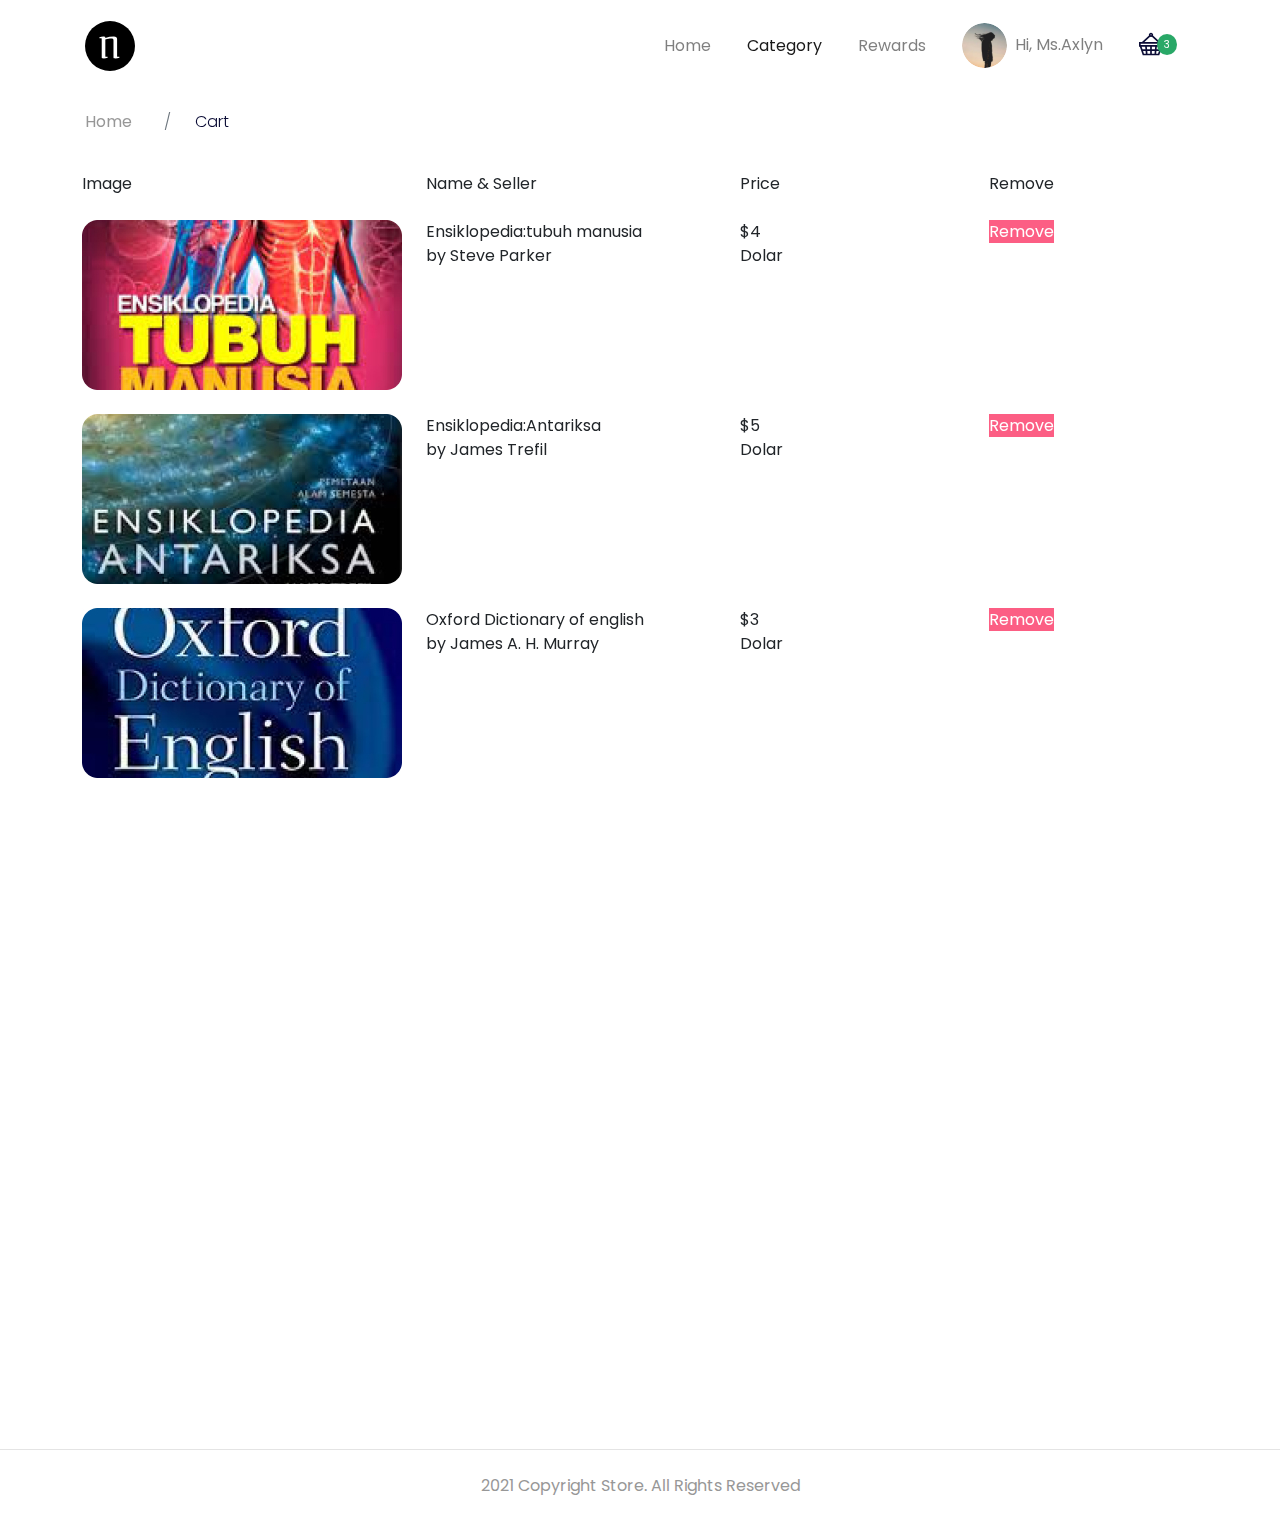
<file: cart.html>
<!--Todo 24 cart-->
<!DOCTYPE html>
<html lang="en">
 <head>
   <meta charset="utf-8" />
   <meta
     name="viewport"
     content="width=device-width, initial-scale=1, shrink-to-fit=no"
   />
   <meta name="description" content="" />
   <meta name="author" content="" />
 
   <title>Store - Your Best Marketplace</title>
 
   <!-- untuk animasi -->
   <link href="https://unpkg.com/aos@2.3.1/dist/aos.css" rel="stylesheet" />
   <!-- panggil css -->
   <link href="style/main.css" rel="stylesheet" />
 </head>
 
 <body>
   <!-- TODO 5 make Navigation Bar Markup -->
   <nav
     class="
       navbar navbar-expand-lg navbar-light navbar-store
       fixed-top
       navbar-fixed-top
     "
     data-aos="fade-down"
   >
     <div class="container">
       <a href="/index.html" class="navbar-brand">
         <img src="/images/logo.svg" alt="Logo" />
       </a>
       <button
         class="navbar-toggler"
         type="button"
         data-toggle="collapse"
         data-target="#navbarResponsive"
       >
         <span class="navbar-toggler-icon" id="navbarResponsive">
           </button>
           <div class="collapse navbar-collapse" id="navbarResponsive">
           <ul class="navbar-nav ml-auto">
             <li class="nav-item ">
               <a href="/index.html" class="nav-link">Home</a>
             </li>
             <li class="nav-item active">
               <a href="/categories.html" class="nav-link">Category</a>
             </li>
             <li class="nav-item">
               <a href="#" class="nav-link">Rewards</a>
             </li>
           </ul>
           <ul class="navbar-nav d-none d-lg-flex">
            <li class="nav-item dropdown">
               <a class="nav-link"
                  href="#"
                  id="navbarDropdown"
                  role="button"
                  data-toggle="dropdown">
                     <img
                     src="/images/icon-user.png" alt=""
                     class="rounded-circle mr-2 profile-picture"/>Hi, Ms.Axlyn
               </a>
               <div class="dropdown-menu">
                   <a class="dropdown-item" href="/dashboard.html">Dashboard</a>
                   <a class="dropdown-item" href="/dashboard-account.html"> Settings</a>
                     <div class="dropdown-divider"></div>
                   <a class="dropdown-item" href="/">Logout</a>
               </div>
            </li>
            <li class="nav-item">
               <a class="nav-link d-inline-block mt-2" href="#">
                  <img src="/images/icon-cart.svg" alt="" />
                  <div class="card-badge">3</div>
               </a>
            </li>
         </ul>
         <ul class="navbar-nav d-none d-lg-flex"></ul>
          
         <!-- Mobile Menu -->
         <ul class="navbar-nav d-block d-lg-none">
           <li class="nav-item">
             <a class="nav-link" href="#"> Hi, Axlyn </a>
           </li>
           <li class="nav-item">
             <a class="nav-link d-inline-block" href="#"> Cart </a>
           </li>
         </ul>
         
           </div>
         </span>
     </div>
   </nav>
   

<!--TODO 24 Navigation bar item dan section breadcrumb-->
<div class="page-content page-details"></div>
   <section class="store-breadcrumbs"data-aos="fade-down"data-aos-delay="100">
   <div class="container">
     <div class="row">
       <div class="col-12">
         <nav aria-label="breadcrumb">
           <ol class="breadcrumb">
             <li class="breadcrumb-item"><a href="/">Home</a></li>
             <li class="breadcrumb-item active" aria-current="page">
               Cart
             </li>
           </ol>
         </nav>
       </div>
     </div>
   </div>
 </section> 
<!--TODO 25 cart item markup-->
<Section class="store-cart">
  <div class="container">
    <div class="row" data-aos="fade-up" data-aos-delay="100">
      <div class="col-12 table-responsive">
        <table class="table table-borderless table-cart">
          <thead>
            <tr>
              <td>Image</td>
              <td>Name & Seller</td>
              <td>Price</td>
              <td>Remove</td>
            </tr>
          </thead>
          <tbody>
            <tr>
              <td style="width: 25%;">
                <img src="/images/product-cart-1.jpg" alt="cart-image">
              </td>
              <td style="width: 30%;">
                <div class="product-tittle">Ensiklopedia:tubuh manusia</div>
                <div class="product-subtittle">by Steve Parker</div>
              </td>
              <td style="width: 25%;">
                <div class="product-tittle">$4</div>
                <div class="product-subtittle">Dolar</div>
              </td>
              <td style="width: 20%;">
                <a href="#" class="btn-remove-cart">Remove</a>
              </td>
            </tr>
            <tr>
              <td style="width: 25%;">
                <img src="/images/product-cart-2.jpg" alt="cart-image">
              </td>
              <td style="width: 30%;">
                <div class="product-tittle">Ensiklopedia:Antariksa</div>
                <div class="product-subtittle">by James Trefil</div>
              </td>
              <td style="width: 25%;">
                <div class="product-tittle">$5</div>
                <div class="product-subtittle">Dolar</div>
              </td>
              <td style="width: 20%;">
                <a href="#" class="btn-remove-cart">Remove</a>
              </td>
            </tr>
            <tr>
              <td style="width: 25%;">
                <img src="/images/product-cart-3.jpg" alt="cart-image">
              </td>
              <td style="width: 30%;">
                <div class="product-tittle">Oxford Dictionary of english</div>
                <div class="product-subtittle">by James A. H. Murray</div>
              </td>
              <td style="width: 25%;">
                <div class="product-tittle">$3</div>
                <div class="product-subtittle">Dolar</div>
              </td>
              <td style="width: 20%;">
                <a href="#" class="btn-remove-cart">Remove</a>
              </td>
            </tr>
          </tbody>
        </table>
      </div>
    </div>
    <div class="row" data-aos="fade-up" data-aos-delay="200">
      <div class="col-12">
        <hr>
      </div>
      <div class="col-12">
        <h2 class="mb-4">Shipping Details</h2>
      </div>

    </div>
    <div class="row mt-3" data-aos="fade-up" data-aos-delay="400">
      <div class="col-12">
        <hr />
      </div>
      <div class="col-12">
        <h2>Payment Informations</h2>
      </div>
    </div>
    <div class="row" data-aos="fade-up" data-aos-delay="400">
      <div class="col-4 col-md-2">
        <div class="product-title">$6</div>
        <div class="product-subtitle">Country Tax</div>
      </div>
      <div class="col-4 col-md-3">
        <div class="product-title">$3</div>
        <div class="product-subtitle">Product Insurance</div>
      </div>
      <div class="col-4 col-md-2">
        <div class="product-title">$9</div>
        <div class="product-subtitle">Ship to Los angeles</div>
      </div>
      <div class="col-4 col-md-2">
        <div class="product-title">$30</div>
        <div class="product-subtitle">Total</div>
      </div>
      <div class="col-8 col-md-3">
        <a href="/success.html" class="btn btn-success mt-4 px-4 btn-block">
        Check out now</a>
      </div>
    </div>

    <div class="row mb-2" data-aos="fade-up" data-aos-delay="300">
      <div class="col-md-6">
        <div class="form-group">
          <label for="addressOne">Address 1</label>
          <input type="text" class="form-control" id="addressOne" name="addressOne" value=" the Whitley Heights neighborhood of the Hollywood Hills">
        </div>
      </div>
      <div class="col-md-6">
        <div class="form-group">
          <label for="addressTwo">Address 2</label>
          <input type="text" class="form-control" id="addressTwo" name="addressTwo" value="A1-11">
        </div>
      </div>
      <div class="col-md-4">
        <div class="form-group">
          <label for="province">City</label>
          <select name="province" id="province" class="form-control">
            <option value="Los Angeles">Los Angeles,california</option>
          </select>
        </div>
      </div>
      <div class="col-md-4">
        <div class="form-group">
          <label for="postalCode">Postal Code</label>
          <input type="text" 
          class="form-control"
          id="postalCode"
          name="postalCode"
          value="90007"
          >
        </div>
      </div>
      <div class="col-md-6">
        <div class="form-group">
          <label for="country">Country</label>
          <input type="text" 
          class="form-control"
          id="country"
          name="country"
          value="United States"
          >
        </div>
      </div>
      <div class="col-md-6">
        <div class="form-group">
          <label for="mobile">Mobile</label>
          <input type="text" 
          class="form-control"
          id="mobile"
          name="mobile"
          value="17659834506"
          >
        </div>
      </div>
    </div>

  </div>
</Section>
 
  
     
  
   <footer>
    <div class="container">
      <div class="row">
        <div class="col-12 text-center">
          <p class="pt-4 pb-2">
            2021 Copyright Store. All Rights Reserved
          </p>
        </div>
      </div>
    </div>
  </footer>

 
   <!-- Bootstrap core JavaScript -->
   <script src="/vendor/jquery/jquery.slim.min.js"></script>
   <script src="/vendor/bootstrap/js/bootstrap.bundle.min.js"></script>
   <script src="https://unpkg.com/aos@2.3.1/dist/aos.js"></script>
   <script>
     AOS.init();
   </script>
   <script src="/script/navbar-scroll.js">
 
   </script>
   <script src="/vendor/vue/vue.js"></script>
   <script>
     var gallery = new Vue({
       el: "#gallery",
       mounted() {
         AOS.init();
       },
       data: {
         activePhoto: 3,
         photos: [
           {
             id: 1,
             url: "/images/product-details-1.jpg",
           },
           {
             id: 2,
             url: "/images/product-details-2.jpg",
           },
           {
             id: 3,
             url: "/images/product-details-3.jpg",
           },
           {
             id: 4,
             url: "/images/product-details-4.jpg",
           },
         ],
       },
       methods: {
         changeActive(id) {
           this.activePhoto = id;
         },
       },
     });
   </script>
 </body>
</html>
</file>
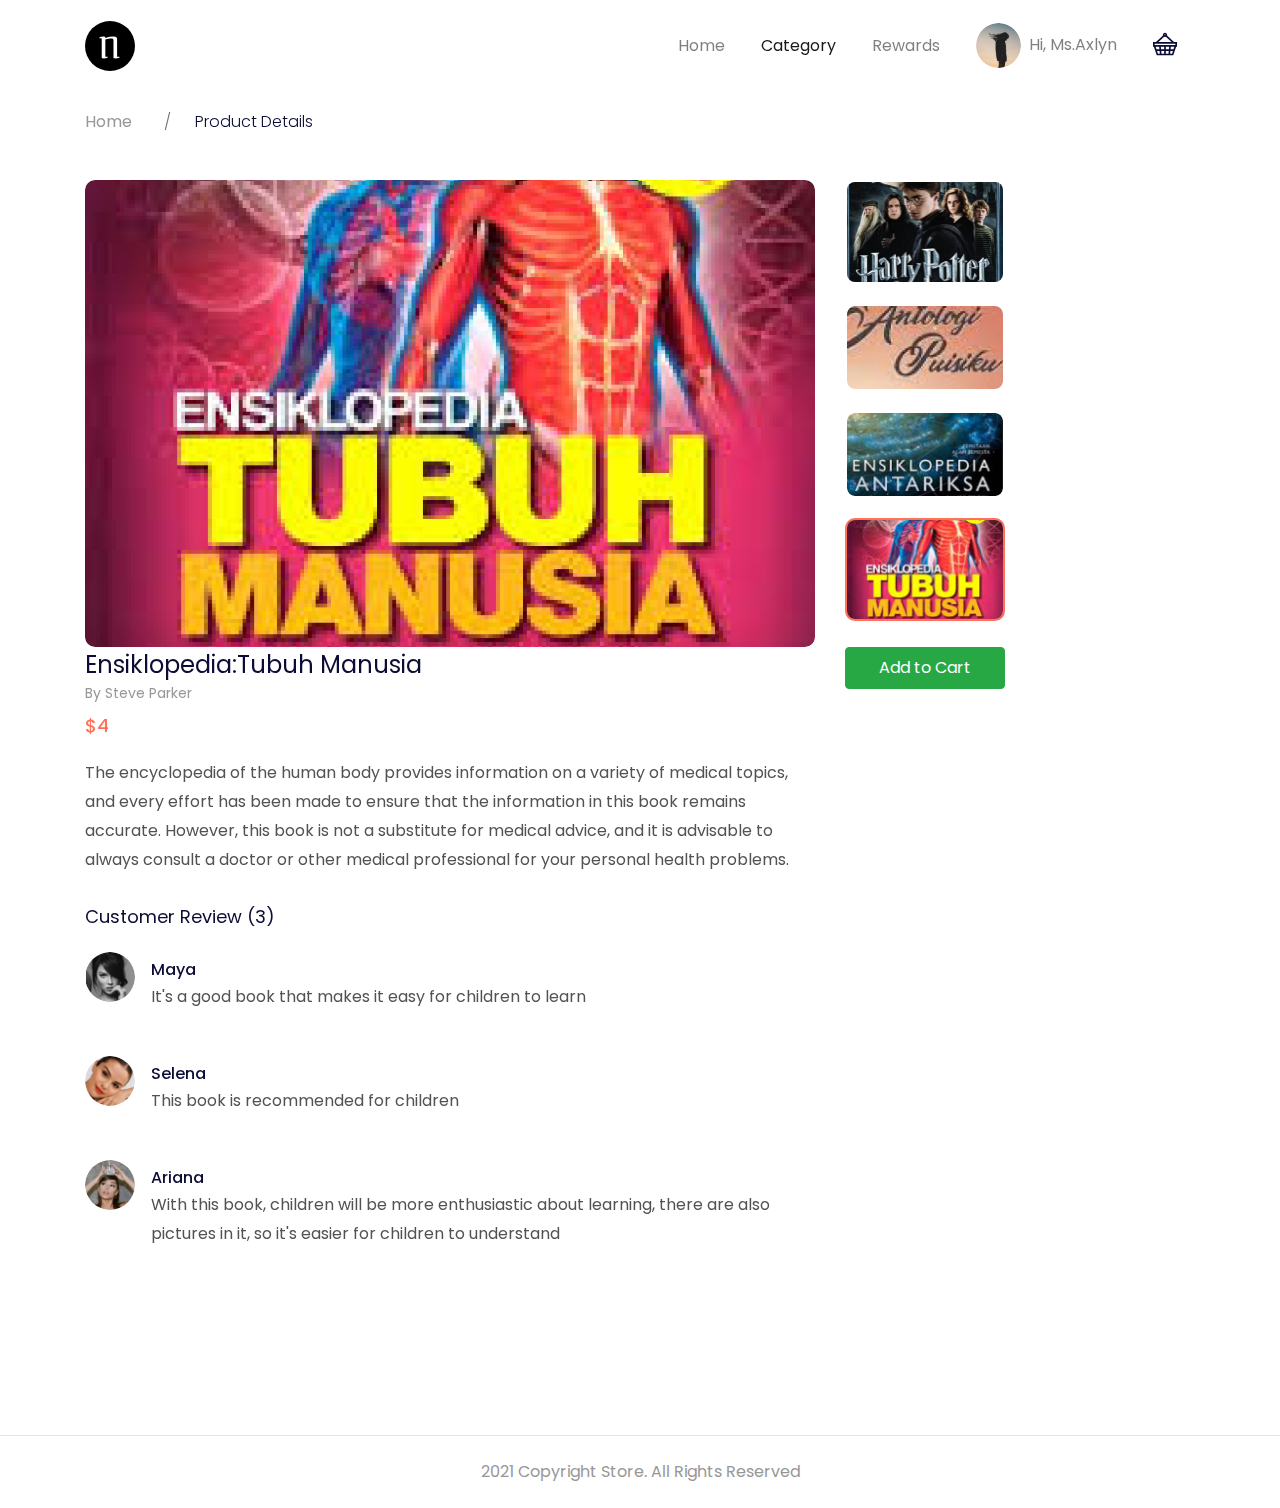
<file: details.html>
<!DOCTYPE html>
<html lang="en">
 <head>
   <meta charset="utf-8" />
   <meta
     name="viewport"
     content="width=device-width, initial-scale=1, shrink-to-fit=no"
   />
   <meta name="description" content="" />
   <meta name="author" content="" />
 
   <title>Store - Your Best Marketplace</title>
 
   <!-- untuk animasi -->
   <link href="https://unpkg.com/aos@2.3.1/dist/aos.css" rel="stylesheet" />
   <!-- panggil css -->
   <link href="style/main.css" rel="stylesheet" />
 </head>
 
 <body>
   <!-- TODO 5 make Navigation Bar Markup -->
   <nav
     class="
       navbar navbar-expand-lg navbar-light navbar-store
       fixed-top
       navbar-fixed-top
     "
     data-aos="fade-down"
   >
     <div class="container">
       <a href="/index.html" class="navbar-brand">
         <img src="/images/logo.svg" alt="Logo" />
       </a>
       <button
         class="navbar-toggler"
         type="button"
         data-toggle="collapse"
         data-target="#navbarResponsive"
       >
         <span class="navbar-toggler-icon" id="navbarResponsive">
           </button>
           <div class="collapse navbar-collapse" id="navbarResponsive">
           <ul class="navbar-nav ml-auto">
             <li class="nav-item ">
               <a href="/index.html" class="nav-link">Home</a>
             </li>
             <li class="nav-item active">
               <a href="/categories.html" class="nav-link">Category</a>
             </li>
             <li class="nav-item">
               <a href="#" class="nav-link">Rewards</a>
             </li>
           </ul>
           <ul class="navbar-nav d-none d-lg-flex">
            <li class="nav-item dropdown">
               <a class="nav-link"
                  href="#"
                  id="navbarDropdown"
                  role="button"
                  data-toggle="dropdown">
                     <img
                     src="/images/icon-user.png" alt=""
                     class="rounded-circle mr-2 profile-picture"/>Hi, Ms.Axlyn
               </a>
               <div class="dropdown-menu">
                   <a class="dropdown-item" href="/dashboard.html">Dashboard</a>
                   <a class="dropdown-item" href="/dashboard-account.html"> Settings</a>
                     <div class="dropdown-divider"></div>
                   <a class="dropdown-item" href="/">Logout</a>
               </div>
            </li>
            <li class="nav-item">
               <a class="nav-link d-inline-block mt-2" href="#">
                  <img src="/images/icon-cart.svg" alt="" />
               </a>
            </li>
         </ul>
         <ul class="navbar-nav d-none d-lg-flex"></ul>
          
         <!-- Mobile Menu -->
         <ul class="navbar-nav d-block d-lg-none">
           <li class="nav-item">
             <a class="nav-link" href="#"> Hi, Axlyn </a>
           </li>
           <li class="nav-item">
             <a class="nav-link d-inline-block" href="#"> Cart </a>
           </li>
         </ul>
         
           </div>
         </span>
     </div>
   </nav>
   
   
   <div class="page-content page-details">
    <section
      class="store-breadcrumbs"
      data-aos="fade-down"
      data-aos-delay="100"
    >
      <div class="container">
        <div class="row">
          <div class="col-12">
            <nav aria-label="breadcrumb">
              <ol class="breadcrumb">
                <li class="breadcrumb-item"><a href="/">Home</a></li>
                <li class="breadcrumb-item active" aria-current="page">
                  Product Details
                </li>
              </ol>
            </nav>
          </div>
        </div>
      </div>
    </section>
    <section class="store-gallery" id="gallery">
      <div class="container">
        <div class="row">
          <div class="col-lg-8" data-aos="zoom-in">
            <transition name="slide-fade" mode="out-in">
              <img
                :key="photos[activePhoto].id"
                :src="photos[activePhoto].url"
                class="w-100 main-image"
                alt=""
              />
            </transition>
          </div>
          <div class="col-lg-2">
            <div class="row">
              <div
                class="col-3 col-lg-12 mt-2 mt-lg-0"
                v-for="(photo, index) in photos"
                :key="photo.id"
                data-aos="zoom-in"
                data-aos-delay="100"
              >
                <a href="#" @click="changeActive(index)">
                  <img
                    :src="photo.url"
                    class="w-100 thumbnail-image"
                    :class="{ active: index == activePhoto }"
                    alt=""
                  />
                </a>
              </div>
            </div>
          </div>
        </div>
      </div>
    </section>
    <!-- TODO 20 Gallery Markup-->
    <div class="store-details-container">
      <section class="store-heading" data-aos="fade-up" data-aos-delay="700">
        <div class="container">
          <div class="row">
            <div class="col-lg-8">
              <h1>Ensiklopedia:Tubuh Manusia</h1>
              <div class="owner">By Steve Parker</div>
              <div class="price">$4</div>
            </div>
            <div class="col-lg-2" data-aos="zoom-in">
              <a
                class="
                  btn btn-success
                  nav-link
                  px-4
                  text-white
                  btn-block
                  mb-3
                "
                href="/cart.html"
                >Add to Cart</a>
            </div>
          </div>
        </div>
      </section>
      <section class="store-description" data-aos="fade-up" data-aos-delay="700"
      >
        <div class="container">
          <div class="row">
            <div class="col-12 col-lg-8">
              <p>
                The encyclopedia of the human body provides information on a variety of medical topics, and every effort has been made to ensure that the information in this book remains accurate. However, this book is not a substitute for medical advice, and it is advisable to always consult a doctor or other medical professional for your personal health problems.
              </p>
            </div>
          </div>
        </div>
      </section>
      <section class="store-review" data-aos="fade-up" data-aos-delay="700">
        <div class="container">
          <div class="row">
            <div class="col-12 col-lg-8 mt-3 mb-3">
              <h5>Customer Review (3)</h5>
            </div>
          </div>
          <div class="row">
            <div class="col-12 col-lg-8">
              <ul class="list-unstyled">
                <li class="media">
                  <img
                    src="/images/icon-testimonial-1.png"
                    class="mr-3 rounded-circle"
                    alt=""
                  />
                  <div class="media-body">
                    <h5 class="mt-2 mb-1">Maya</h5>
                    It's a good book that makes it easy for children to learn
                  </div>
                </li>
                <li class="media my-4">
                  <img
                    src="/images/icon-testimonial-2.png"
                    class="mr-3 rounded-circle"
                    alt=""
                  />
                  <div class="media-body">
                    <h5 class="mt-2 mb-1">Selena</h5>
                    This book is recommended for children
                  </div>
                </li>
                <li class="media">
                  <img
                    src="/images/icon-testimonial-3.png"
                    class="mr-3 rounded-circle"
                    alt=""
                  />
                  <div class="media-body">
                    <h5 class="mt-2 mb-1">Ariana</h5>
                    With this book, children will be more enthusiastic about learning,
                    there are also pictures in it, so it's easier for children to understand
                  </div>
                </li>
              </ul>
            </div>
          </div>
      
      </section>
    </div>

    </div>


  </div>



  
 
  
     
  
   <footer>
    <div class="container">
      <div class="row">
        <div class="col-12 text-center">
          <p class="pt-4 pb-2">
            2021 Copyright Store. All Rights Reserved
          </p>
        </div>
      </div>
    </div>
  </footer>

 
   <!-- Bootstrap core JavaScript -->
   <script src="/vendor/jquery/jquery.slim.min.js"></script>
   <script src="/vendor/bootstrap/js/bootstrap.bundle.min.js"></script>
   <script src="https://unpkg.com/aos@2.3.1/dist/aos.js"></script>
   <script>
     AOS.init();
   </script>
   <script src="/script/navbar-scroll.js">
 
   </script>
   <script src="/vendor/vue/vue.js"></script>
   <script>
     var gallery = new Vue({
       el: "#gallery",
       mounted() {
         AOS.init();
       },
       data: {
         activePhoto: 3,
         photos: [
           {
             id: 1,
             url: "/images/product-details-1.jpg",
           },
           {
             id: 2,
             url: "/images/product-details-2.jpg",
           },
           {
             id: 3,
             url: "/images/product-details-3.jpg",
           },
           {
             id: 4,
             url: "/images/product-details-4.jpg",
           },
         ],
       },
       methods: {
         changeActive(id) {
           this.activePhoto = id;
         },
       },
     });
   </script>
 </body>
</html>
</file>
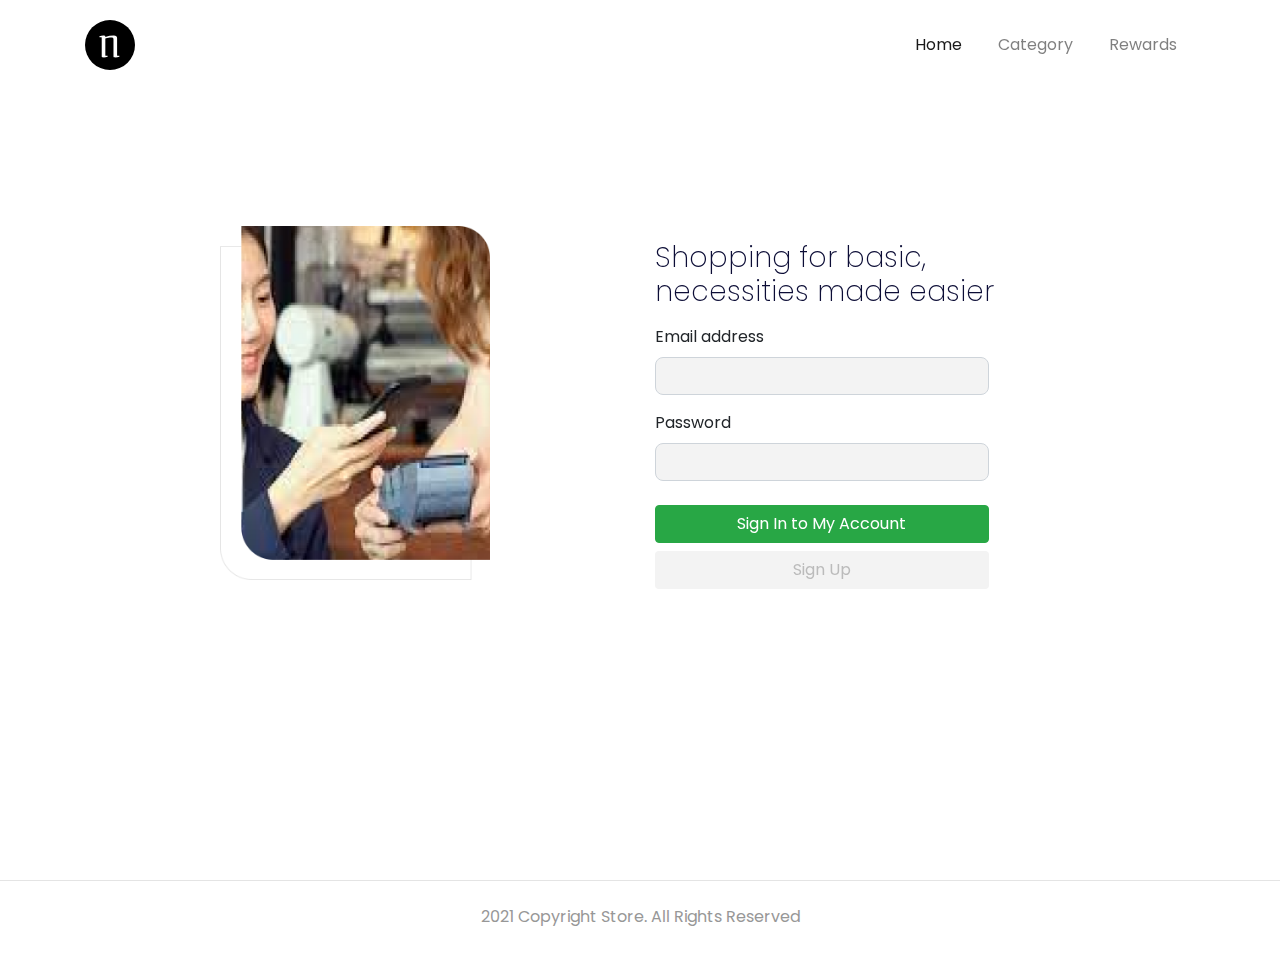
<file: login.html>
<!DOCTYPE html>
<html lang="en">
  <head>
    <meta charset="utf-8" />
    <meta
      name="viewport"
      content="width=device-width, initial-scale=1, shrink-to-fit=no"
    />
    <meta name="description" content="" />
    <meta name="author" content="" />
 
    <title>Store - Your Best Marketplace</title>
 
    <!-- untuk animasi -->
    <link href="https://unpkg.com/aos@2.3.1/dist/aos.css" rel="stylesheet" />
    <!-- panggil css -->
    <link href="style/main.css" rel="stylesheet" />
  </head>
 
  <body>
    <nav
      class="
        navbar navbar-expand-lg navbar-light navbar-store
        fixed-top
        navbar-fixed-top
      "
      data-aos="fade-down"
    >
      <div class="container">
        <a href="/index.html" class="navbar-brand">
          <img src="/images/logo.svg" alt="Logo" />
        </a>
        <button
          class="navbar-toggler"
          type="button"
          data-toggle="collapse"
          data-target="#navbarResponsive"
        >
          <span class="navbar-toggler-icon" id="navbarResponsive">
            </button>
            <div class="collapse navbar-collapse" id="navbarResponsive">
            <ul class="navbar-nav ml-auto">
              <li class="nav-item active">
                <a href="/index.html" class="nav-link">Home</a>
              </li>
              <li class="nav-item">
                <a href="/categories.html" class="nav-link">Category</a>
              </li>
              <li class="nav-item">
                <a href="#" class="nav-link">Rewards</a>
              </li>
            </ul>
            </div>
          </span>
      </div>
    </nav>
 
    <!-- Page Content -->
    <div class="page-content page-auth">
      <div class="section-store-auth" data-aos="fade-up">
        <div class="container">
          <div class="row align-items-center row-login">
            <div class="col-lg-6 text-center">
              <img
                src="/images/icon-placeholder.png"
                alt=""
                class="w-50 mb-4 mb-lg-none"
              />
            </div>
            <div class="col-lg-5">
              <h2>
                Shopping for basic, <br />
                necessities made easier
              </h2>
              <form class="mt-3">
                <div class="form-group">
                  <label>Email address</label>
                  <input
                    type="email"
                    class="form-control w-75"
                    aria-describedby="emailHelp"
                  />
                </div>
                <div class="form-group">
                  <label>Password</label>
                  <input type="password" class="form-control w-75" />
                </div>
                <a
                  class="btn btn-success btn-block w-75 mt-4"
                  href="/login.html"
                >
                  Sign In to My Account
                </a>
                <a class="btn btn-signup w-75 mt-2" href="/register.html">
                  Sign Up
                </a>
              </form>
            </div>
          </div>
        </div>
      </div>
    </div>
 
    <footer>
      <div class="container">
        <div class="row">
          <div class="col-12 text-center">
            <p class="pt-4 pb-2">
              2021 Copyright Store. All Rights Reserved
            </p>
          </div>
        </div>
      </div>
    </footer>
    <!-- Bootstrap core JavaScript -->
    <script src="/vendor/jquery/jquery.slim.min.js"></script>
    <script src="/vendor/bootstrap/js/bootstrap.bundle.min.js"></script>
    <script src="https://unpkg.com/aos@2.3.1/dist/aos.js"></script>
    <script>
      AOS.init();
    </script>
    <script src="/script/navbar-scroll.js">
 
    </script>
  </body>
</html>
</file>
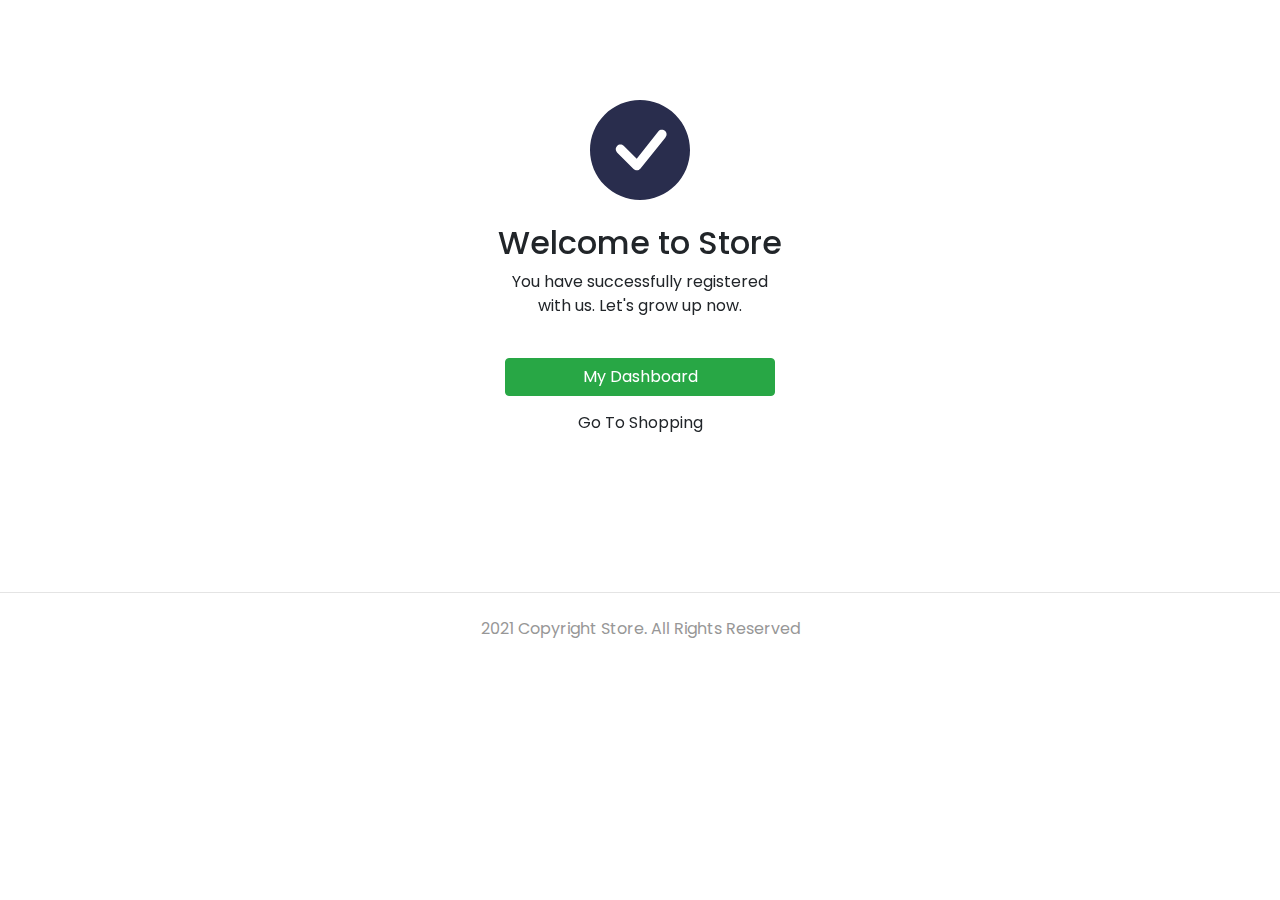
<file: register-success.html>
<!-- TODO 31 Success Register markup -->
<!DOCTYPE html>
<html lang="en">
  <head>
    <meta charset="utf-8" />
    <meta
      name="viewport"
      content="width=device-width, initial-scale=1, shrink-to-fit=no"
    />
    <meta name="description" content="" />
    <meta name="author" content="" />
 
    <title>Store - Your Best Marketplace</title>
 
    <!-- untuk animasi -->
    <link href="https://unpkg.com/aos@2.3.1/dist/aos.css" rel="stylesheet" />
    <!-- panggil css -->
    <link href="style/main.css" rel="stylesheet" />
  </head>
 
  <body>
    <!-- Page Content -->
    <div class="page-content page-home">
      <div class="section-success" data-aos="zoom-in">
        <div class="container">
          <div class="row align-items-center row-login justify-content-center">
            <div class="col-lg-6 text-center">
              <img src="/images/success.svg" alt="" class="mb-4">
              <h2>
                Welcome to Store
              </h2>
              <p>
                You have successfully registered <br />
                with us. Let's grow up now.
              </p>
              <div>
                <a class="btn btn-success w-50 mt-4" href="/dashboard.html">
                  My Dashboard
                </a>
                <a class="btn btn-signup w-50 mt-2" href="/index.html">
                  Go To Shopping
                </a>
              </div>
            </div>
          </div>
        </div>
      </div>
    </div>
 
    <footer>
      <div class="container">
        <div class="row">
          <div class="col-12 text-center">
            <p class="pt-4 pb-2">
              2021 Copyright Store. All Rights Reserved
            </p>
          </div>
        </div>
      </div>
    </footer>
    <!-- Bootstrap core JavaScript -->
    <script src="/vendor/jquery/jquery.slim.min.js"></script>
    <script src="/vendor/bootstrap/js/bootstrap.bundle.min.js"></script>
    <script src="https://unpkg.com/aos@2.3.1/dist/aos.js"></script>
    <script>
      AOS.init();
    </script>
    <script src="/script/navbar-scroll.js">
 
    </script>
  </body>
</html>
</file>
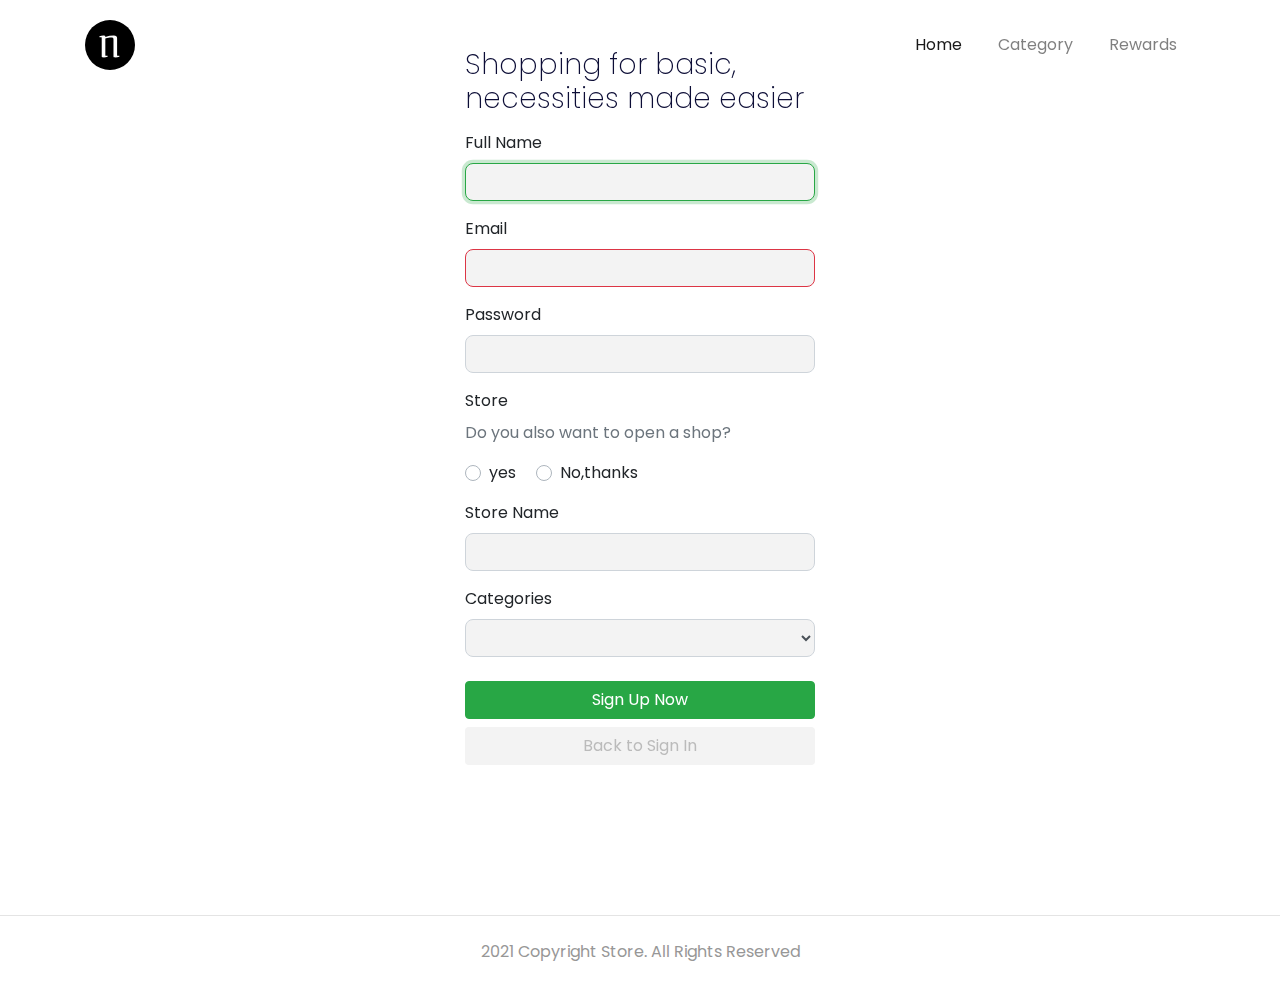
<file: register.html>
<!DOCTYPE html>
<html lang="en">
  <head>
    <meta charset="utf-8" />
    <meta
      name="viewport"
      content="width=device-width, initial-scale=1, shrink-to-fit=no"
    />
    <meta name="description" content="" />
    <meta name="author" content="" />
 
    <title>Store - Your Best Marketplace
  </title>
 
    <!-- untuk animasi -->
    <link href="https://unpkg.com/aos@2.3.1/dist/aos.css" rel="stylesheet" />
    <!-- panggil css -->
    <link href="style/main.css" rel="stylesheet" />
  </head>
 
  <body>
    <nav
      class="
        navbar navbar-expand-lg navbar-light navbar-store
        fixed-top
        navbar-fixed-top
      "
      data-aos="fade-down"
    >
      <div class="container">
        <a href="/index.html" class="navbar-brand">
          <img src="/images/logo.svg" alt="Logo" />
        </a>
        <button
          class="navbar-toggler"
          type="button"
          data-toggle="collapse"
          data-target="#navbarResponsive"
        >
          <span class="navbar-toggler-icon" id="navbarResponsive">
            </button>
            <div class="collapse navbar-collapse" id="navbarResponsive">
            <ul class="navbar-nav ml-auto">
              <li class="nav-item active">
                <a href="/index.html" class="nav-link">Home</a>
              </li>
              <li class="nav-item">
                <a href="/categories.html" class="nav-link">Category</a>
              </li>
              <li class="nav-item">
                <a href="#" class="nav-link">Rewards</a>
              </li>
            </ul>
            </div>
          </span>
      </div>
    </nav>
 
    <!-- Page Content -->
    <div class="page-content page-auth mt-5" id="register">
      <div class="section-store-auth" data-aos="fade-up">
        <div class="container">
          <div class="row justify-content-center">
            <div class="col-lg-4">
              <h2>
                
                Shopping for basic, <br />
                necessities made easier
              </h2>
              <form class="mt-3">
                <div class="form-group">
                  <label>Full Name</label>
                  <input
                    type="text"
                    class="form-control is-valid"
                    aria-describedby="nameHelp"
                    v-model="name"
                    autofocus
                  />
                </div>
                <div class="form-group">
                  <label>Email</label>
                  <input 
                    type="email" 
                    class="form-control is-invalid"
                    v-model="email"
                    />
                </div>
                <div class="form-group">
                  <label>Password</label>
                  <input type="password" class="form-control" />
                </div>
                <div class="form-group">
                  <label>Store</label>
                  <p class="text-muted">
                    Do you also want to open a shop?
                  </p>
                  <div class="custom-control custom-radio custom-control-inline">
                    <input type="radio"
                    class="custom-control-input"
                    name="is_store_open"
                    id="openStoreTrue"
                    v-model="is_store_open"
                    :value="true"/>
                    <label 
                    for="openStoreTrue" 
                    class="custom-control-label">yes</label>
                  </div>
                  <div class="custom-control custom-radio custom-control-inline">
                    <input type="radio"
                    class="custom-control-input"
                    name="is_store_open"
                    id="openStoreFalse"
                    v-model="is_store_open"
                    :value="false"/>
                    <label 
                    for="openStoreTrue" 
                    class="custom-control-label">No,thanks</label>
                  </div>
                </div>
                <div class="form-group" v-if="is_store_open">
                  <label>Store Name </label>
                  <input type="text"
                  class="form-control"
                  autofocus>
                </div>
                <div class="form-group" v-if="is_store_open">  
                  <label>Categories</label>
                  <select name="category" class="form-control">
                    <option value="" disabled>Select Category</option>
                  </select>
                </div>
                <a href="/index.html" class="btn btn-success btn-block mt-4">
                  Sign Up Now
                </a>
                <a href="/login.html" class="btn btn-signup btn-block mt-2">
                  Back to Sign In
                </a>
              </form>
            </div>
          </div>
        </div>
      </div>
    </div>
 
    <footer>
      <div class="container">
        <div class="row">
          <div class="col-12 text-center">
            <p class="pt-4 pb-2">
              2021 Copyright Store. All Rights Reserved
            </p>
          </div>
        </div>
      </div>
    </footer>
    <!-- Bootstrap core JavaScript -->
    <script src="/vendor/jquery/jquery.slim.min.js"></script>
    <script src="/vendor/bootstrap/js/bootstrap.bundle.min.js"></script>
    <script src="https://unpkg.com/aos@2.3.1/dist/aos.js"></script>
    <script>
      AOS.init();
    </script>
    <script src="/script/navbar-scroll.js">
 
    </script>
  </body>
</html>
</file>
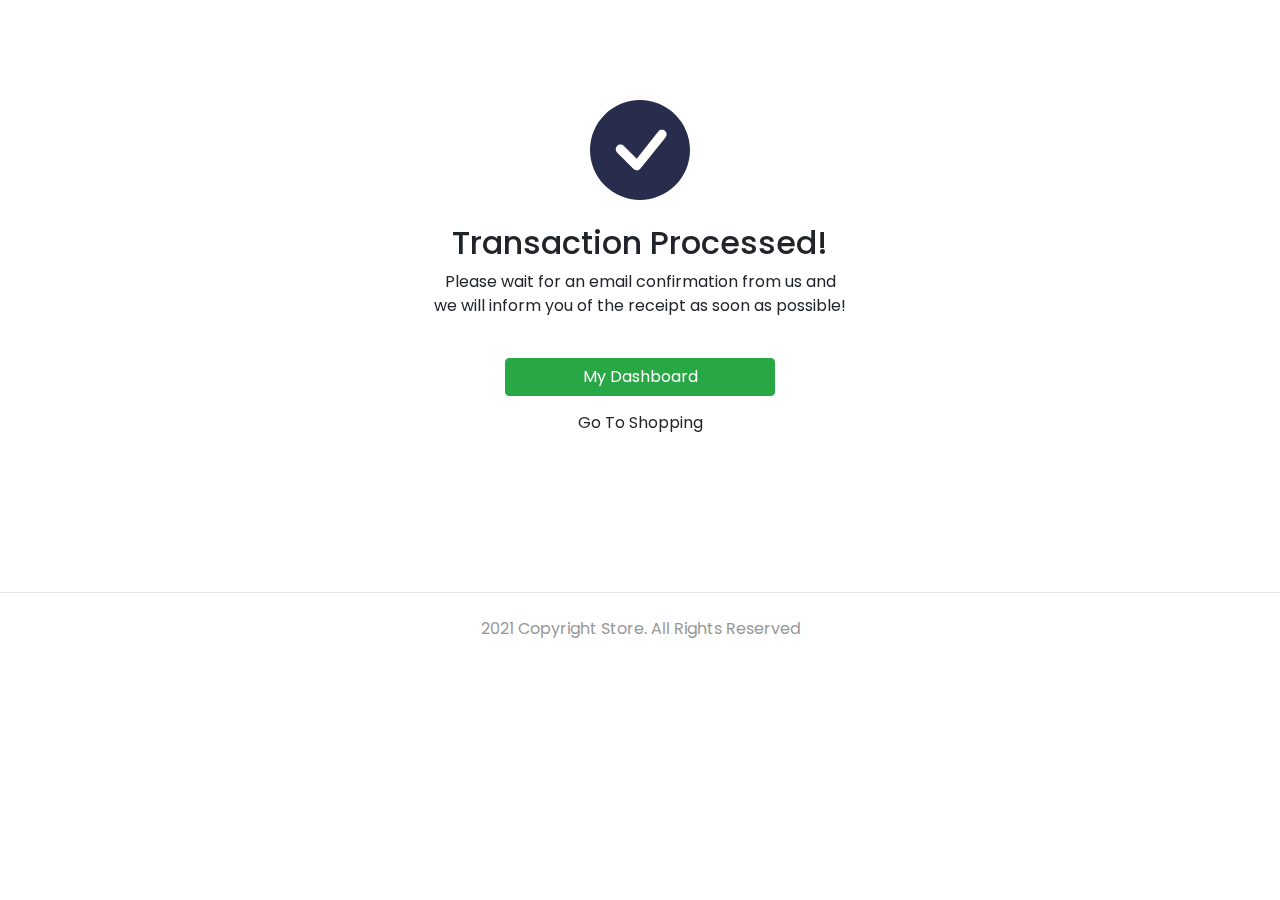
<file: success.html>
<!DOCTYPE html>
<html lang="en">
 <head>
   <meta charset="utf-8" />
   <meta
     name="viewport"
     content="width=device-width, initial-scale=1, shrink-to-fit=no"
   />
   <meta name="description" content="" />
   <meta name="author" content="" />
 
   <title>Store - Your Best Marketplace</title>
 
   <!-- untuk animasi -->
   <link href="https://unpkg.com/aos@2.3.1/dist/aos.css" rel="stylesheet" />
   <!-- panggil css -->
   <link href="style/main.css" rel="stylesheet" />
 </head>
 
 <body>
   <!-- TODO 5 make Navigation Bar Markup -->
 
 
   <!-- Page Content -->
    <!-- TODO 29 Success Markup  -->
    <div class="page-content page-home">
      <div class="section-success" data-aos="zoom-in">
        <div class="container">
          <div class="row align-items-center row-login justify-content-center">
            <div class="col-lg-6 text-center">
              <img src="/images/success.svg" alt="" class="mb-4">
              <h2>
                Transaction Processed!
              </h2>
              <p>
                Please wait for an email confirmation from us and <br />
                we will inform you of the receipt as soon as possible!
              </p>
              <div>
                <a class="btn btn-success w-50 mt-4" href="/dashboard.html">
                  My Dashboard
                </a>
                <a class="btn btn-signup w-50 mt-2" href="/index.html">
                  Go To Shopping
                </a>
              </div>
            </div>
          </div>
        </div>
      </div>
    </div>
  <footer>
    <div class="container">
      <div class="row">
        <div class="col-12 text-center">
          <p class="pt-4 pb-2">
            2021 Copyright Store. All Rights Reserved
          </p>
        </div>
      </div>
    </div>
  </footer>

 
   <!-- Bootstrap core JavaScript -->
   <script src="/vendor/jquery/jquery.slim.min.js"></script>
   <script src="/vendor/bootstrap/js/bootstrap.bundle.min.js"></script>
   <script src="https://unpkg.com/aos@2.3.1/dist/aos.js"></script>
   <script>
     AOS.init();
   </script>
   <script src="/script/navbar-scroll.js">
 
   </script>
 </body>
</html>
</file>
